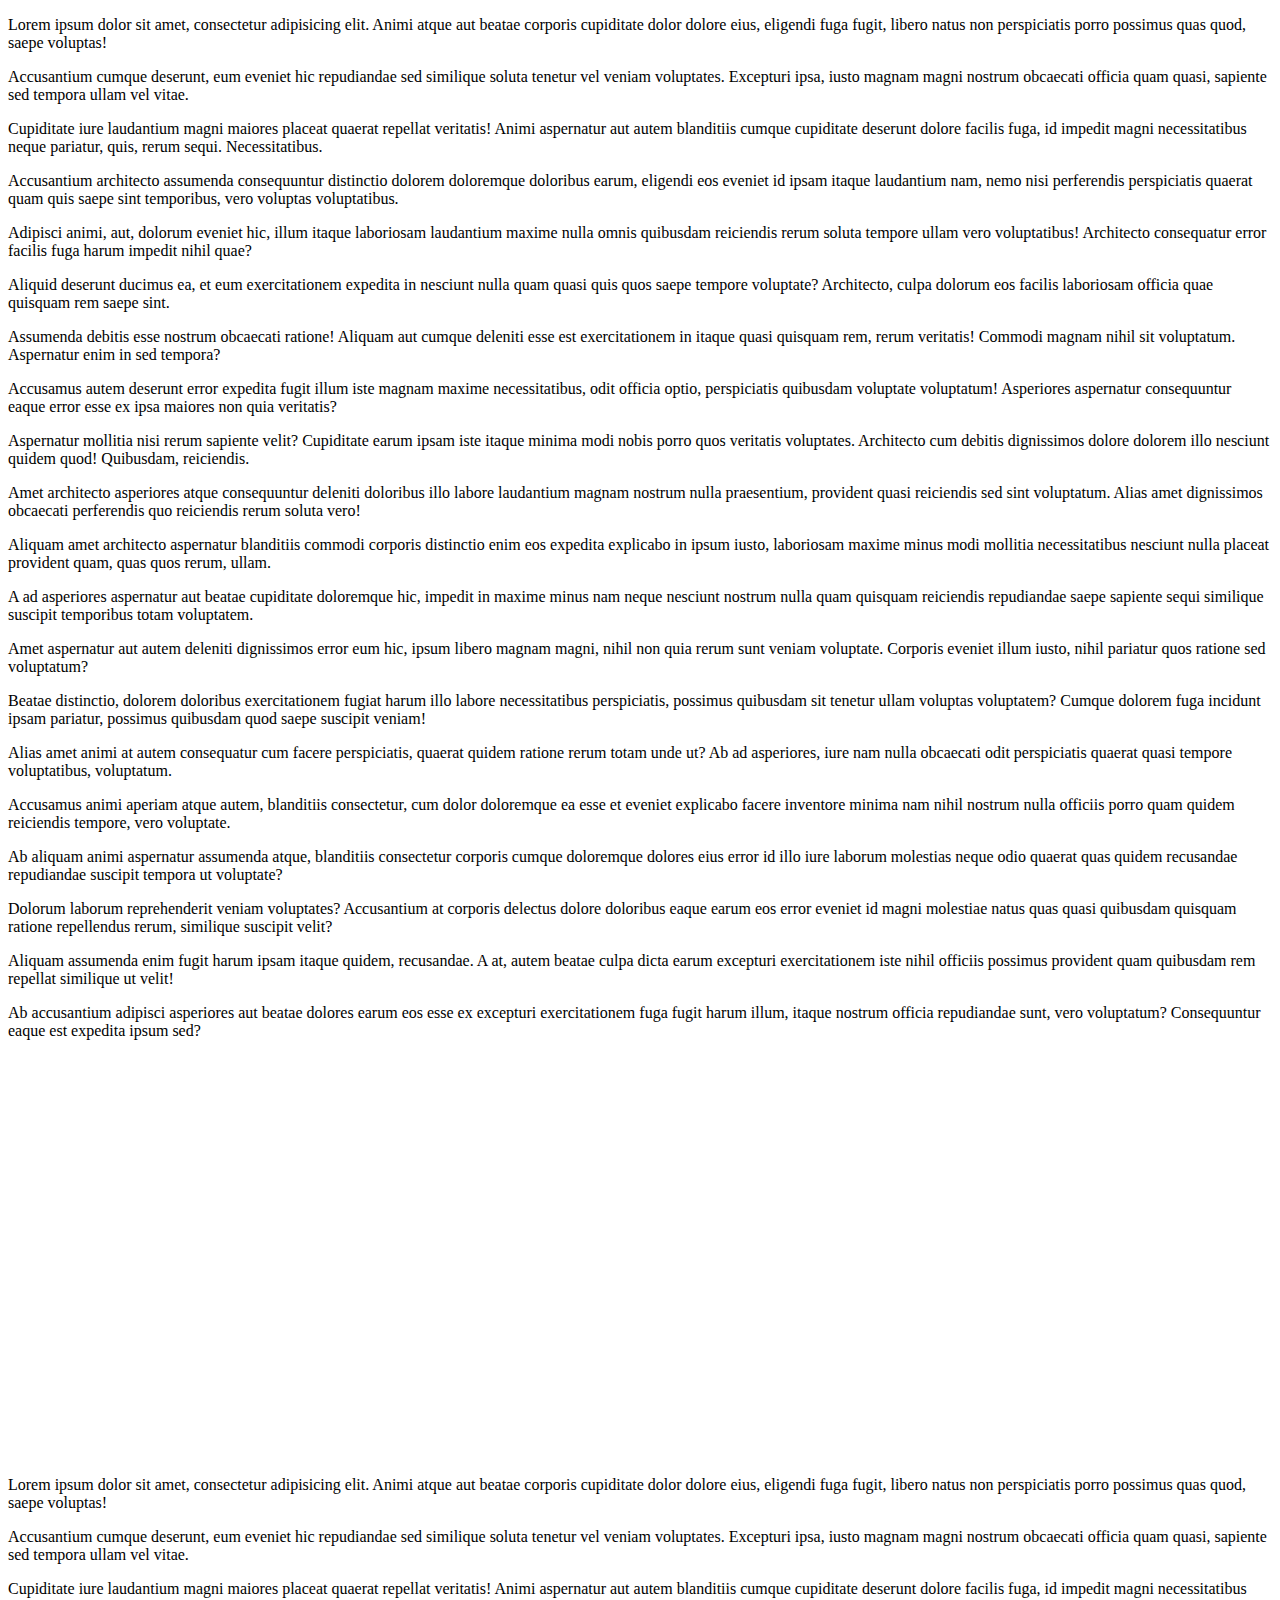
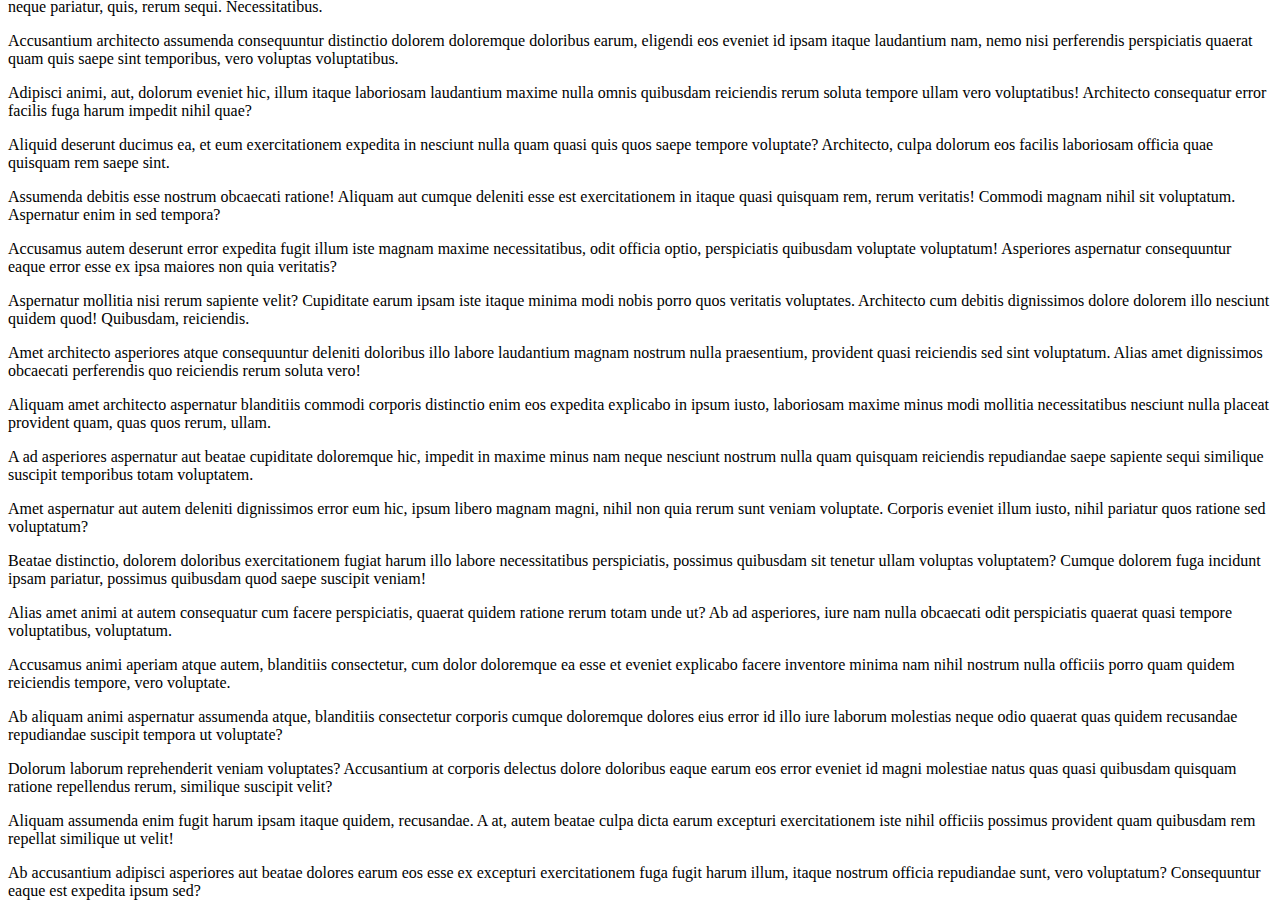
<file: appearScroll/index.html>
<!DOCTYPE html>
<html lang="en">
<head>
    <meta charset="UTF-8">
    <title>Title</title>
    <link rel="stylesheet" href="style.css">
</head>
<body>
<p>Lorem ipsum dolor sit amet, consectetur adipisicing elit. Animi atque aut beatae corporis cupiditate dolor dolore
    eius, eligendi fuga fugit, libero natus non perspiciatis porro possimus quas quod, saepe voluptas!</p>
<p>Accusantium cumque deserunt, eum eveniet hic repudiandae sed similique soluta tenetur vel veniam voluptates.
    Excepturi ipsa, iusto magnam magni nostrum obcaecati officia quam quasi, sapiente sed tempora ullam vel vitae.</p>
<p>Cupiditate iure laudantium magni maiores placeat quaerat repellat veritatis! Animi aspernatur aut autem blanditiis
    cumque cupiditate deserunt dolore facilis fuga, id impedit magni necessitatibus neque pariatur, quis, rerum sequi.
    Necessitatibus.</p>
<p>Accusantium architecto assumenda consequuntur distinctio dolorem doloremque doloribus earum, eligendi eos eveniet id
    ipsam itaque laudantium nam, nemo nisi perferendis perspiciatis quaerat quam quis saepe sint temporibus, vero
    voluptas voluptatibus.</p>
<p>Adipisci animi, aut, dolorum eveniet hic, illum itaque laboriosam laudantium maxime nulla omnis quibusdam reiciendis
    rerum soluta tempore ullam vero voluptatibus! Architecto consequatur error facilis fuga harum impedit nihil
    quae?</p>
<p>Aliquid deserunt ducimus ea, et eum exercitationem expedita in nesciunt nulla quam quasi quis quos saepe tempore
    voluptate? Architecto, culpa dolorum eos facilis laboriosam officia quae quisquam rem saepe sint.</p>
<p>Assumenda debitis esse nostrum obcaecati ratione! Aliquam aut cumque deleniti esse est exercitationem in itaque quasi
    quisquam rem, rerum veritatis! Commodi magnam nihil sit voluptatum. Aspernatur enim in sed tempora?</p>
<p>Accusamus autem deserunt error expedita fugit illum iste magnam maxime necessitatibus, odit officia optio,
    perspiciatis quibusdam voluptate voluptatum! Asperiores aspernatur consequuntur eaque error esse ex ipsa maiores non
    quia veritatis?</p>
<p>Aspernatur mollitia nisi rerum sapiente velit? Cupiditate earum ipsam iste itaque minima modi nobis porro quos
    veritatis voluptates. Architecto cum debitis dignissimos dolore dolorem illo nesciunt quidem quod! Quibusdam,
    reiciendis.</p>
<p>Amet architecto asperiores atque consequuntur deleniti doloribus illo labore laudantium magnam nostrum nulla
    praesentium, provident quasi reiciendis sed sint voluptatum. Alias amet dignissimos obcaecati perferendis quo
    reiciendis rerum soluta vero!</p>
<p>Aliquam amet architecto aspernatur blanditiis commodi corporis distinctio enim eos expedita explicabo in ipsum iusto,
    laboriosam maxime minus modi mollitia necessitatibus nesciunt nulla placeat provident quam, quas quos rerum,
    ullam.</p>
<p>A ad asperiores aspernatur aut beatae cupiditate doloremque hic, impedit in maxime minus nam neque nesciunt nostrum
    nulla quam quisquam reiciendis repudiandae saepe sapiente sequi similique suscipit temporibus totam voluptatem.</p>
<p>Amet aspernatur aut autem deleniti dignissimos error eum hic, ipsum libero magnam magni, nihil non quia rerum sunt
    veniam voluptate. Corporis eveniet illum iusto, nihil pariatur quos ratione sed voluptatum?</p>
<p>Beatae distinctio, dolorem doloribus exercitationem fugiat harum illo labore necessitatibus perspiciatis, possimus
    quibusdam sit tenetur ullam voluptas voluptatem? Cumque dolorem fuga incidunt ipsam pariatur, possimus quibusdam
    quod saepe suscipit veniam!</p>
<p>Alias amet animi at autem consequatur cum facere perspiciatis, quaerat quidem ratione rerum totam unde ut? Ab ad
    asperiores, iure nam nulla obcaecati odit perspiciatis quaerat quasi tempore voluptatibus, voluptatum.</p>
<p>Accusamus animi aperiam atque autem, blanditiis consectetur, cum dolor doloremque ea esse et eveniet explicabo facere
    inventore minima nam nihil nostrum nulla officiis porro quam quidem reiciendis tempore, vero voluptate.</p>
<p>Ab aliquam animi aspernatur assumenda atque, blanditiis consectetur corporis cumque doloremque dolores eius error id
    illo iure laborum molestias neque odio quaerat quas quidem recusandae repudiandae suscipit tempora ut voluptate?</p>
<p>Dolorum laborum reprehenderit veniam voluptates? Accusantium at corporis delectus dolore doloribus eaque earum eos
    error eveniet id magni molestiae natus quas quasi quibusdam quisquam ratione repellendus rerum, similique suscipit
    velit?</p>
<p>Aliquam assumenda enim fugit harum ipsam itaque quidem, recusandae. A at, autem beatae culpa dicta earum excepturi
    exercitationem iste nihil officiis possimus provident quam quibusdam rem repellat similique ut velit!</p>
<p>Ab accusantium adipisci asperiores aut beatae dolores earum eos esse ex excepturi exercitationem fuga fugit harum
    illum, itaque nostrum officia repudiandae sunt, vero voluptatum? Consequuntur eaque est expedita ipsum sed?</p>
<div class="gallery">
    <div class="gallery__item">
        <img src="img/p1.jpg" alt="" class="gallery__img">
    </div>
    <div class="gallery__item">
        <img src="img/p2.jpg" alt="" class="gallery__img">
    </div>
    <div class="gallery__item">
        <img src="img/p3.jpg" alt="" class="gallery__img">
    </div>
    <div class="gallery__item">
        <img src="img/p4.jpg" alt="" class="gallery__img">
    </div>
    <div class="gallery__item">
        <img src="img/p5.jpg" alt="" class="gallery__img">
    </div>
    <div class="gallery__item">
        <img src="img/p6.jpg" alt="" class="gallery__img">
    </div>
    <div class="gallery__item">
        <img src="img/p7.jpg" alt="">
    </div>
    <div class="gallery__item">
        <img src="img/p8.jpg" alt="">
    </div>
    <div class="gallery__item">
        <img src="img/p9.jpg" alt="">
    </div>
    <div class="gallery__item">
        <img src="img/p10.jpg" alt="">
    </div>
    <div class="gallery__item">
        <img src="img/p11.jpg" alt="">
    </div>
    <div class="gallery__item">
        <img src="img/p12.jpg" alt="">
    </div>
</div>

<p>Lorem ipsum dolor sit amet, consectetur adipisicing elit. Animi atque aut beatae corporis cupiditate dolor dolore
    eius, eligendi fuga fugit, libero natus non perspiciatis porro possimus quas quod, saepe voluptas!</p>
<p>Accusantium cumque deserunt, eum eveniet hic repudiandae sed similique soluta tenetur vel veniam voluptates.
    Excepturi ipsa, iusto magnam magni nostrum obcaecati officia quam quasi, sapiente sed tempora ullam vel vitae.</p>
<p>Cupiditate iure laudantium magni maiores placeat quaerat repellat veritatis! Animi aspernatur aut autem blanditiis
    cumque cupiditate deserunt dolore facilis fuga, id impedit magni necessitatibus neque pariatur, quis, rerum sequi.
    Necessitatibus.</p>
<p>Accusantium architecto assumenda consequuntur distinctio dolorem doloremque doloribus earum, eligendi eos eveniet id
    ipsam itaque laudantium nam, nemo nisi perferendis perspiciatis quaerat quam quis saepe sint temporibus, vero
    voluptas voluptatibus.</p>
<p>Adipisci animi, aut, dolorum eveniet hic, illum itaque laboriosam laudantium maxime nulla omnis quibusdam reiciendis
    rerum soluta tempore ullam vero voluptatibus! Architecto consequatur error facilis fuga harum impedit nihil
    quae?</p>
<p>Aliquid deserunt ducimus ea, et eum exercitationem expedita in nesciunt nulla quam quasi quis quos saepe tempore
    voluptate? Architecto, culpa dolorum eos facilis laboriosam officia quae quisquam rem saepe sint.</p>
<p>Assumenda debitis esse nostrum obcaecati ratione! Aliquam aut cumque deleniti esse est exercitationem in itaque quasi
    quisquam rem, rerum veritatis! Commodi magnam nihil sit voluptatum. Aspernatur enim in sed tempora?</p>
<p>Accusamus autem deserunt error expedita fugit illum iste magnam maxime necessitatibus, odit officia optio,
    perspiciatis quibusdam voluptate voluptatum! Asperiores aspernatur consequuntur eaque error esse ex ipsa maiores non
    quia veritatis?</p>
<p>Aspernatur mollitia nisi rerum sapiente velit? Cupiditate earum ipsam iste itaque minima modi nobis porro quos
    veritatis voluptates. Architecto cum debitis dignissimos dolore dolorem illo nesciunt quidem quod! Quibusdam,
    reiciendis.</p>
<p>Amet architecto asperiores atque consequuntur deleniti doloribus illo labore laudantium magnam nostrum nulla
    praesentium, provident quasi reiciendis sed sint voluptatum. Alias amet dignissimos obcaecati perferendis quo
    reiciendis rerum soluta vero!</p>
<p>Aliquam amet architecto aspernatur blanditiis commodi corporis distinctio enim eos expedita explicabo in ipsum iusto,
    laboriosam maxime minus modi mollitia necessitatibus nesciunt nulla placeat provident quam, quas quos rerum,
    ullam.</p>
<p>A ad asperiores aspernatur aut beatae cupiditate doloremque hic, impedit in maxime minus nam neque nesciunt nostrum
    nulla quam quisquam reiciendis repudiandae saepe sapiente sequi similique suscipit temporibus totam voluptatem.</p>
<p>Amet aspernatur aut autem deleniti dignissimos error eum hic, ipsum libero magnam magni, nihil non quia rerum sunt
    veniam voluptate. Corporis eveniet illum iusto, nihil pariatur quos ratione sed voluptatum?</p>
<p>Beatae distinctio, dolorem doloribus exercitationem fugiat harum illo labore necessitatibus perspiciatis, possimus
    quibusdam sit tenetur ullam voluptas voluptatem? Cumque dolorem fuga incidunt ipsam pariatur, possimus quibusdam
    quod saepe suscipit veniam!</p>
<p>Alias amet animi at autem consequatur cum facere perspiciatis, quaerat quidem ratione rerum totam unde ut? Ab ad
    asperiores, iure nam nulla obcaecati odit perspiciatis quaerat quasi tempore voluptatibus, voluptatum.</p>
<p>Accusamus animi aperiam atque autem, blanditiis consectetur, cum dolor doloremque ea esse et eveniet explicabo facere
    inventore minima nam nihil nostrum nulla officiis porro quam quidem reiciendis tempore, vero voluptate.</p>
<p>Ab aliquam animi aspernatur assumenda atque, blanditiis consectetur corporis cumque doloremque dolores eius error id
    illo iure laborum molestias neque odio quaerat quas quidem recusandae repudiandae suscipit tempora ut voluptate?</p>
<p>Dolorum laborum reprehenderit veniam voluptates? Accusantium at corporis delectus dolore doloribus eaque earum eos
    error eveniet id magni molestiae natus quas quasi quibusdam quisquam ratione repellendus rerum, similique suscipit
    velit?</p>
<p>Aliquam assumenda enim fugit harum ipsam itaque quidem, recusandae. A at, autem beatae culpa dicta earum excepturi
    exercitationem iste nihil officiis possimus provident quam quibusdam rem repellat similique ut velit!</p>
<p>Ab accusantium adipisci asperiores aut beatae dolores earum eos esse ex excepturi exercitationem fuga fugit harum
    illum, itaque nostrum officia repudiandae sunt, vero voluptatum? Consequuntur eaque est expedita ipsum sed?</p>


<script src="https://ajax.googleapis.com/ajax/libs/jquery/1.8.3/jquery.min.js"></script>
<script>
    $(window).scroll(function () {
        var wScroll = $(this).scrollTop();
        var gallary = $('.gallery');

        gallary.each(function () {
            if(wScroll + 600 > gallary.offset().top && !gallary.hasClass('isShow')){
                gallary.addClass('isShow');
                $('.gallery .gallery__item').each(function (i, el) {
                    setTimeout(function () {
                        $(el).addClass('show');
                    }, i * 200)
                })
            }
            if(wScroll + 600 < gallary.offset().top && gallary.hasClass('isShow')){
                gallary.removeClass('isShow');
                $('.gallery .gallery__item').each(function (i, el) {
                    $(el).removeClass('show');
                })
            }
        })
    })
</script>

</body>
</html>
</file>
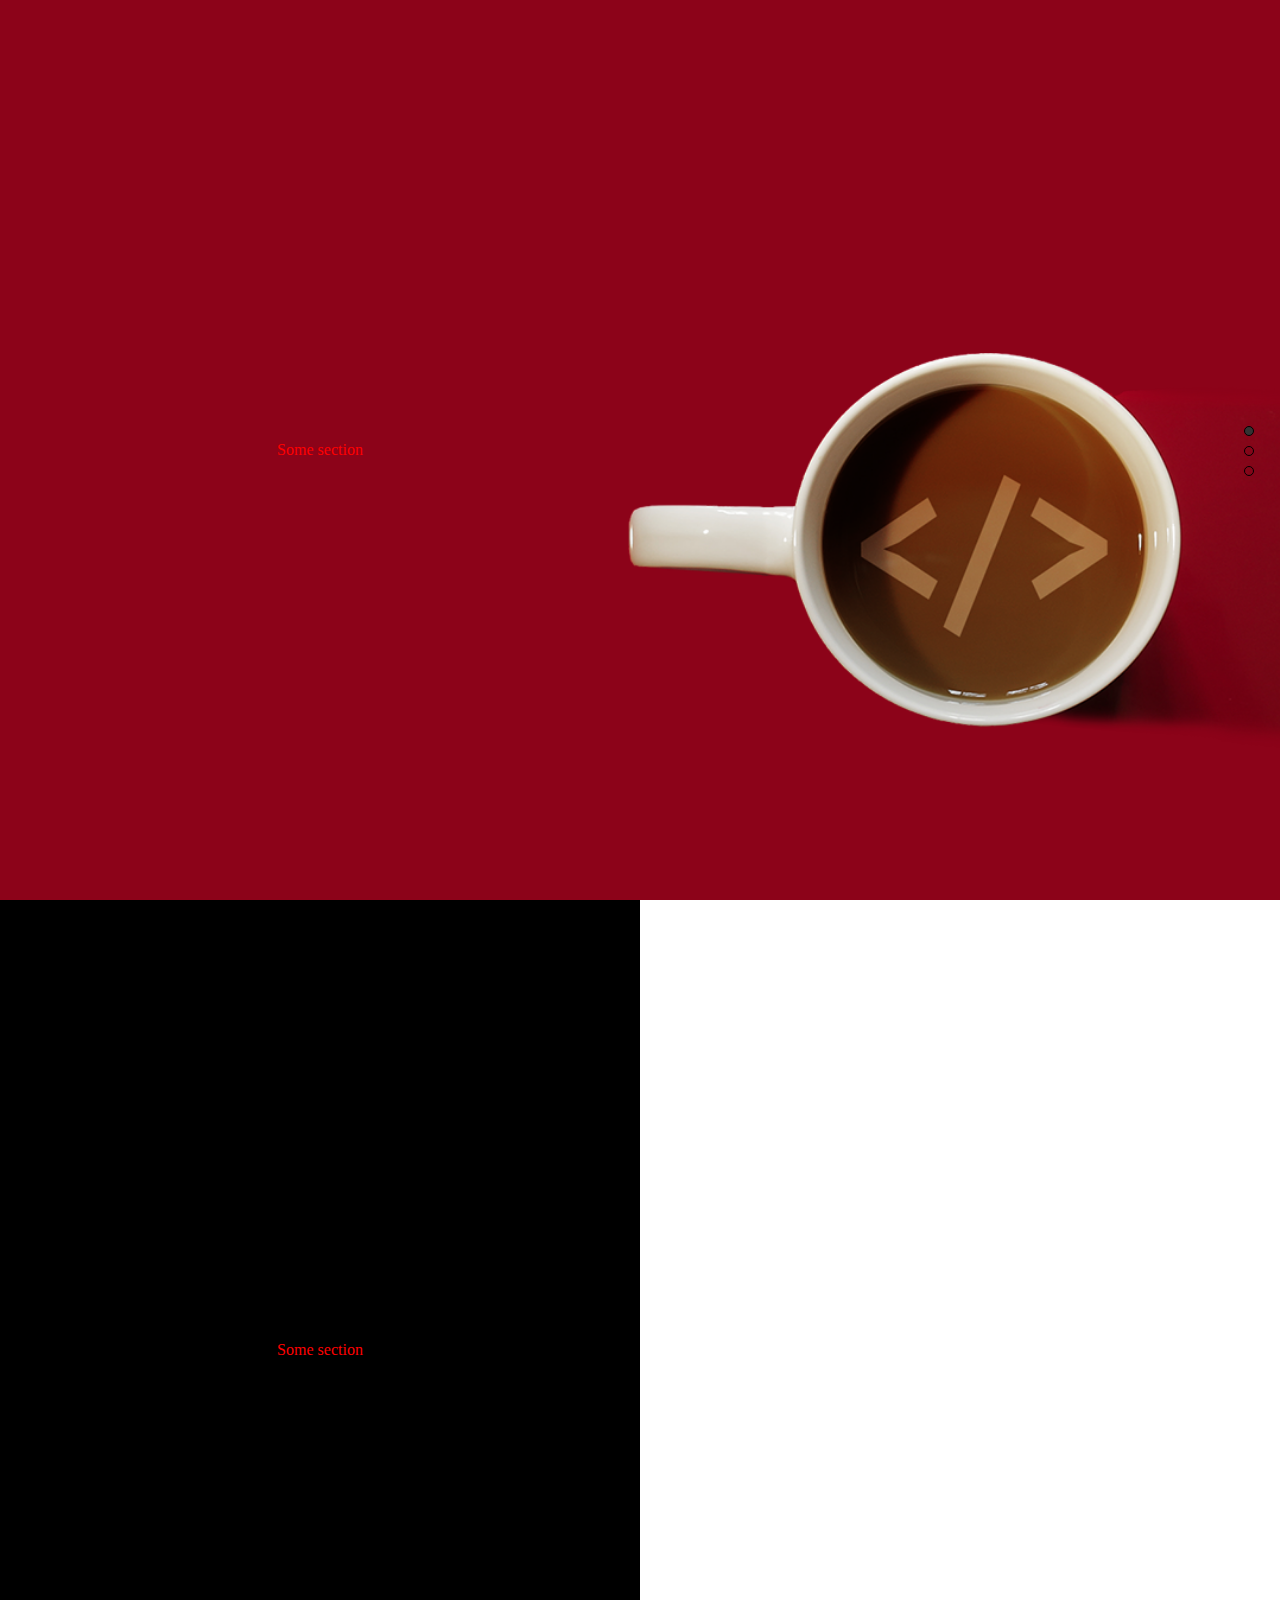
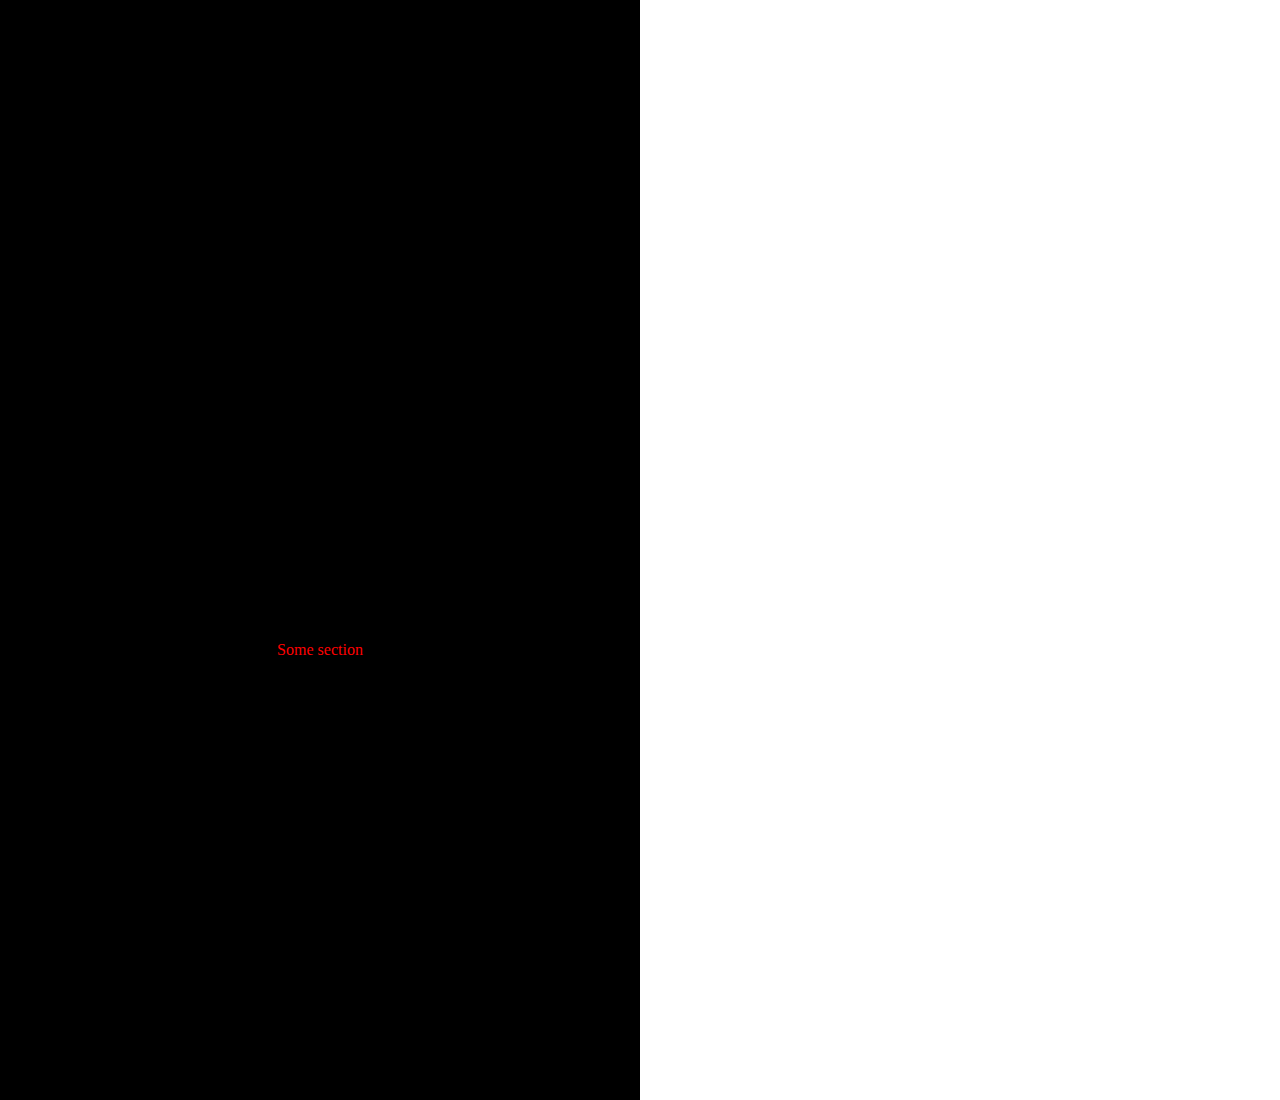
<file: multiscroll/index.html>
<!DOCTYPE html>
<html lang="en">
<head>
    <meta charset="UTF-8">
    <title>Title</title>
    <link rel="stylesheet" type="text/css" href="css/jquery.multiscroll.css" />
    <link rel="stylesheet" href="css/style.css">
</head>
<body>

<div id="multiscroll">
    <div class="ms-left">
        <div class="ms-section">Some section</div>
        <div class="ms-section">Some section</div>
        <div class="ms-section">Some section</div>
    </div>
    <div class="ms-right">
        <div class="ms-section coffee"></div>
        <div class="ms-section moon"></div>
        <div class="ms-section tiger"></div>
    </div>
</div>


<script src="http://ajax.googleapis.com/ajax/libs/jquery/1.9.1/jquery.min.js"></script>
<script src="js/jquery.easings.min.js"></script>
<script type="text/javascript" src="js/jquery.multiscroll.js"></script>

    <script>
        $(document).ready(function() {
            $('#multiscroll').multiscroll({
                sectionsColor: ['#8c0319', '#000', '#000'],
                navigation: true,
                loopBottom: true,
                loopTop: true
            });
        });
    </script>
1629.7
</body>
</html>
</file>
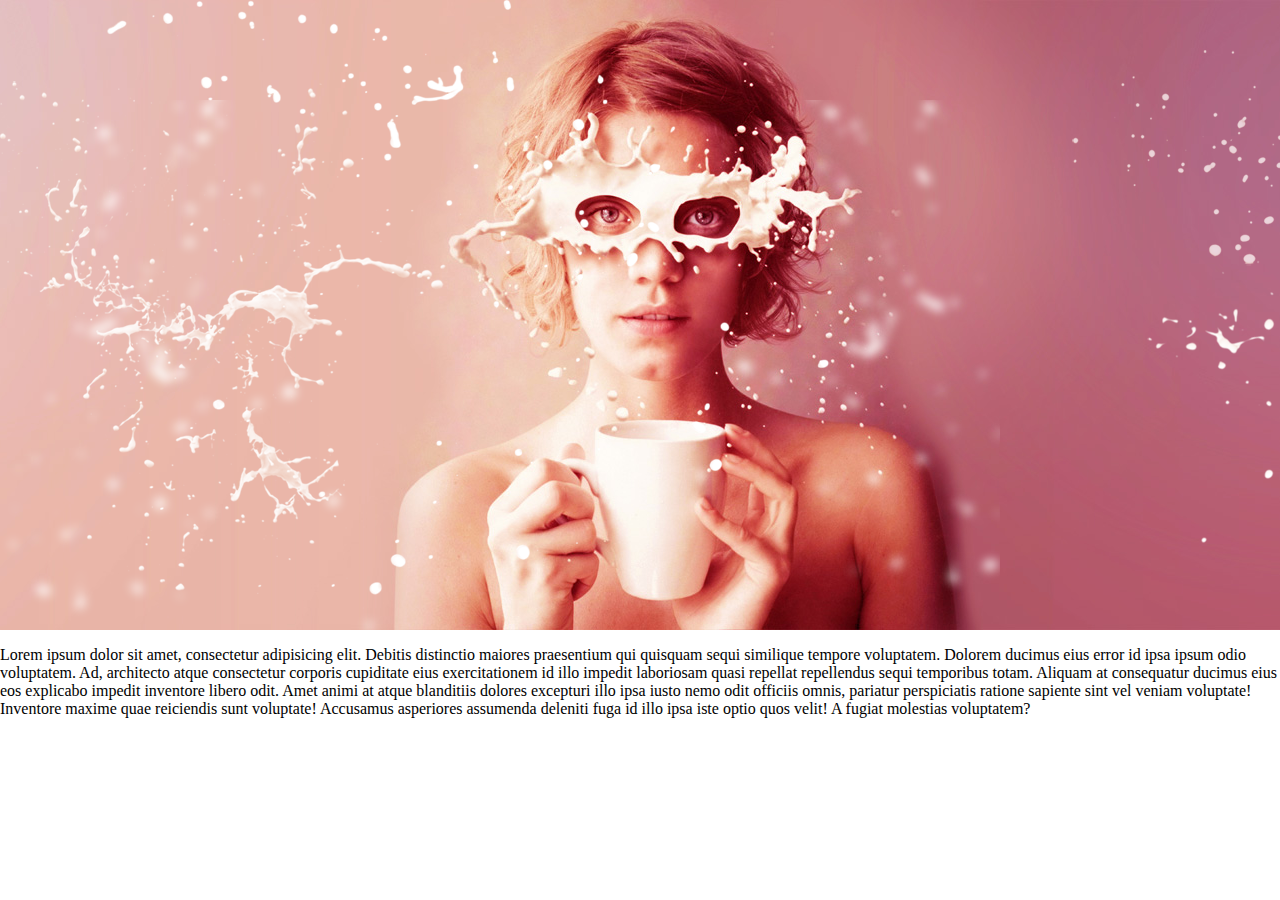
<file: parallax(mouse)/index.html>
<!DOCTYPE html>
<html lang="en">
<head>
	<meta charset="UTF-8">
	<title>Parallax</title>
	<link rel="stylesheet" href="style.css">
</head>
<body>

	<div class="parallax">
		<div class="bg1 parallax-layer"></div> <!--не працює з бемом (двойне підкреслення)-->
		<div class="bg2 parallax-layer"></div>
	</div>
	<p>Lorem ipsum dolor sit amet, consectetur adipisicing elit. Debitis distinctio maiores praesentium qui quisquam sequi similique tempore voluptatem. Dolorem ducimus eius error id ipsa ipsum odio voluptatem. Ad, architecto atque consectetur corporis cupiditate eius exercitationem id illo impedit laboriosam quasi repellat repellendus sequi temporibus totam. Aliquam at consequatur ducimus eius eos explicabo impedit inventore libero odit. Amet animi at atque blanditiis dolores excepturi illo ipsa iusto nemo odit officiis omnis, pariatur perspiciatis ratione sapiente sint vel veniam voluptate! Inventore maxime quae reiciendis sunt voluptate! Accusamus asperiores assumenda deleniti fuga id illo ipsa iste optio quos velit! A fugiat molestias voluptatem?</p>

	<script src="https://ajax.googleapis.com/ajax/libs/jquery/1.8.3/jquery.min.js"></script>
	<script src="js/jquery.parallax.min.js"></script>
	<script src="js/jquery.event.frame.js"></script>
	<script>
        $(function(){
            $('.parallax .parallax-layer').parallax({
                mouseport: $('.parallax')
			});
        });
	</script>

</body>
</html>
</file>
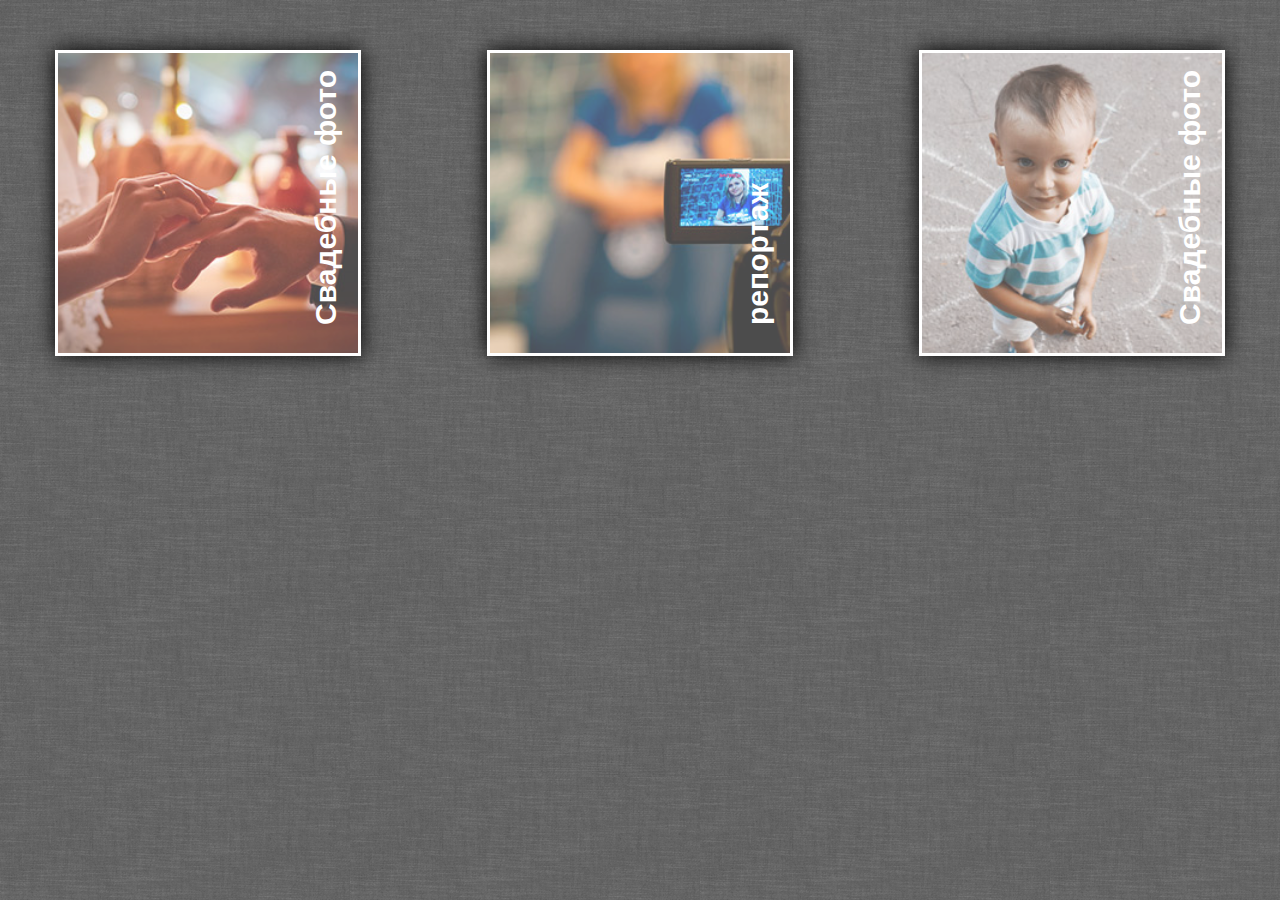
<file: parallax(mouseover)/index.html>
<!DOCTYPE html>
<html lang="en">
<head>
    <meta charset="UTF-8">
    <title>Title</title>
    <link rel="stylesheet" href="style.css">
</head>
<body>

    <div class="content">
        <div class="content__item">
            <a href="#" class="content__link">
                <img src="img/1.jpg" alt="">
            </a>
            <h3 class="content__title">Свадебные фото</h3>
        </div>
        <div class="content__item">
            <a href="#" class="content__link">
                <img src="img/2.jpg" alt="">
            </a>
            <h3 class="content__title">репортаж</h3>
        </div>
        <div class="content__item">
            <a href="#" class="content__link">
                <img src="img/3.jpg" alt="">
            </a>
            <h3 class="content__title">Свадебные фото</h3>
        </div>
    </div>

</body>
</html>
</file>
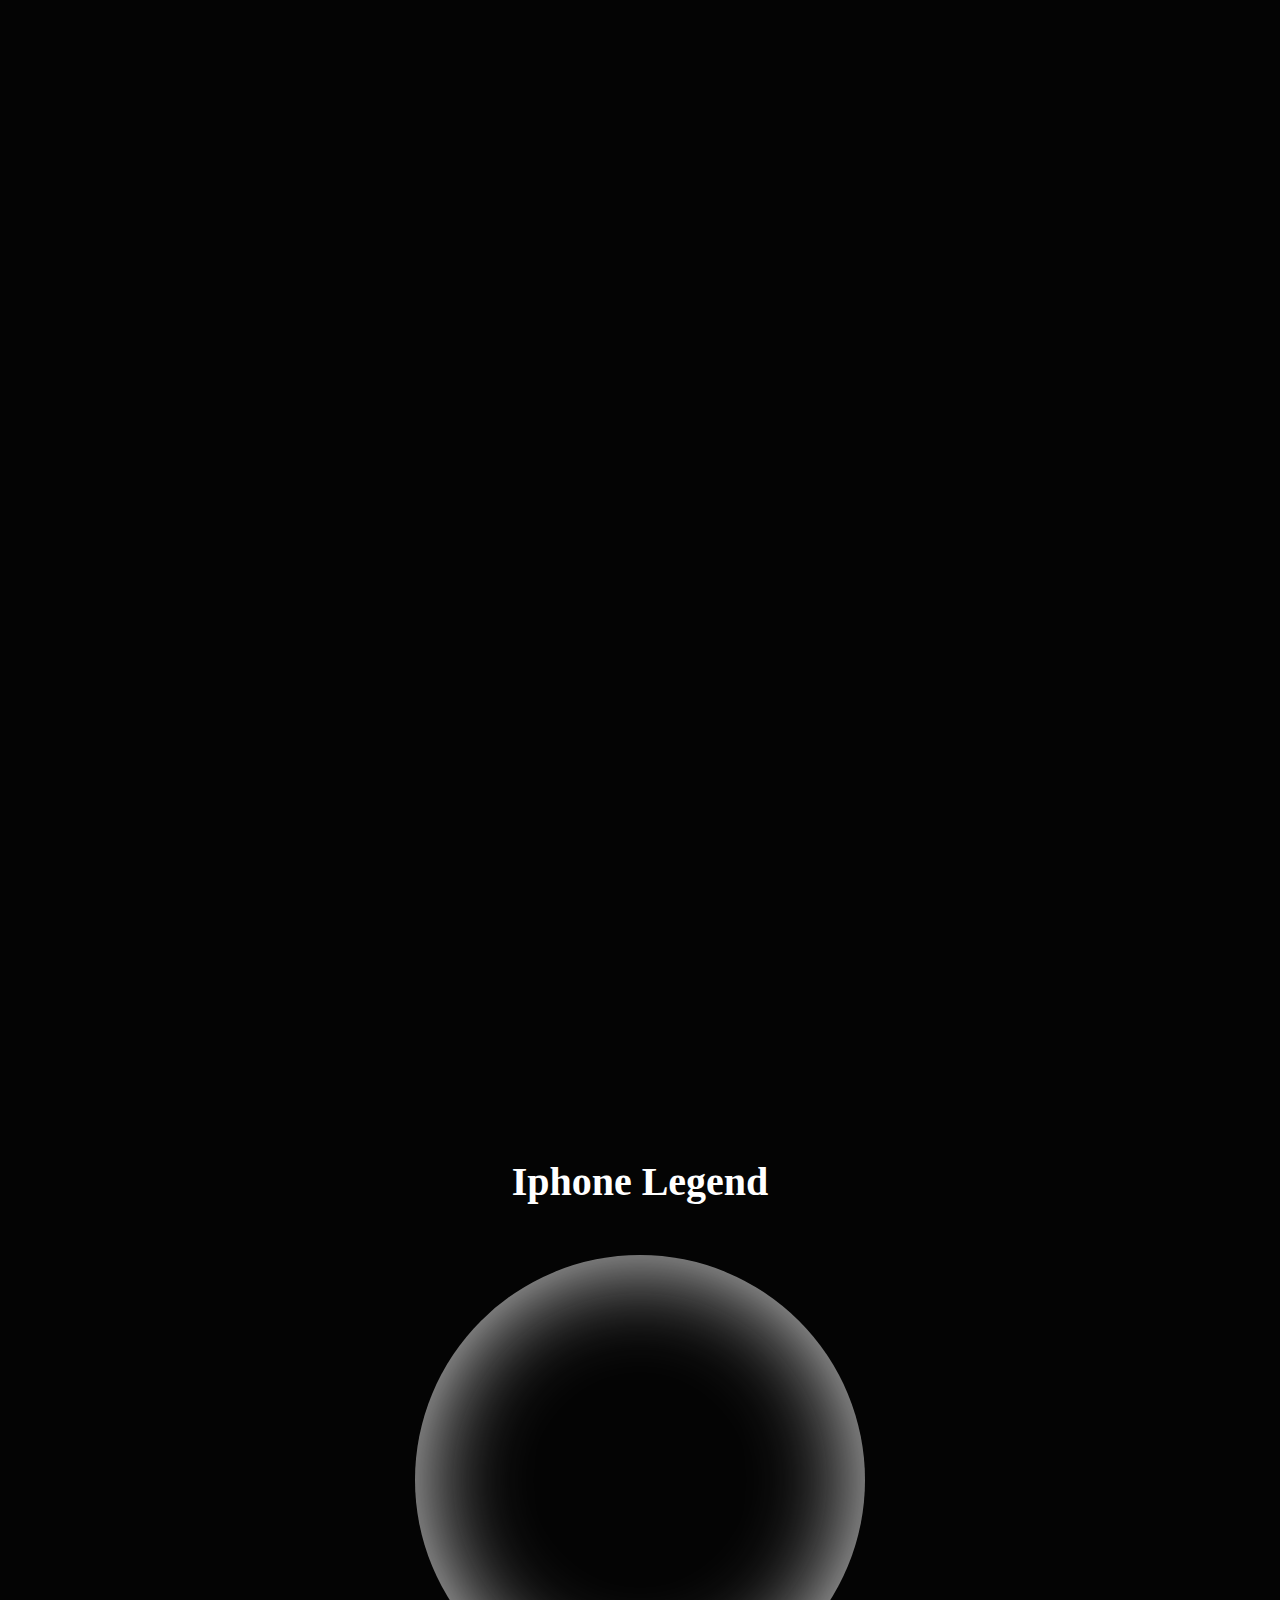
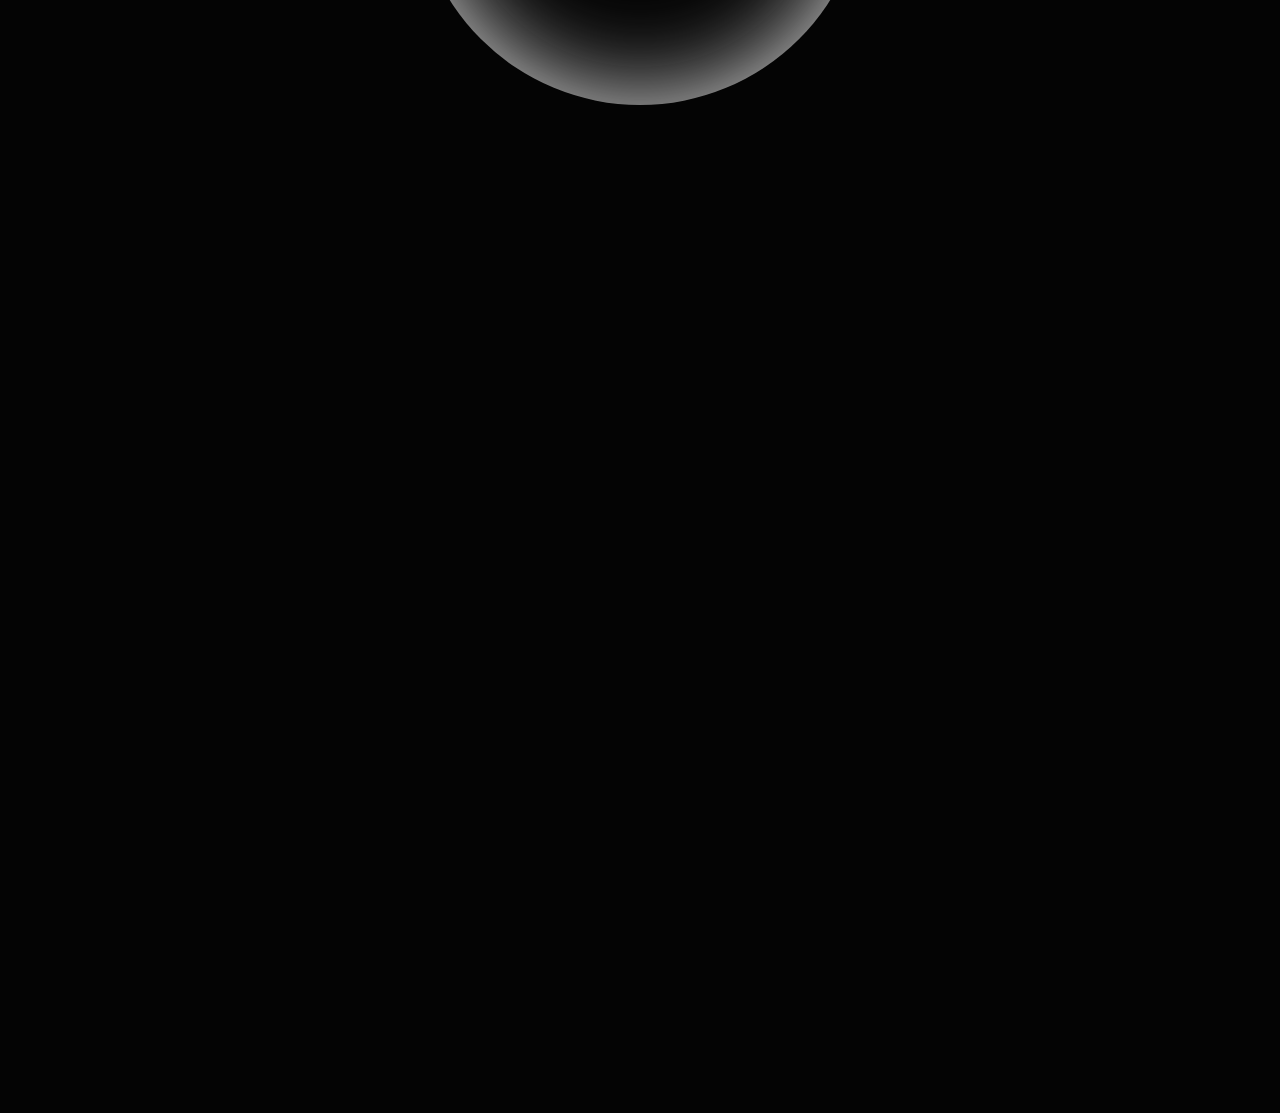
<file: periscopeParallax/index.html>
<!DOCTYPE html>
<html lang="en">
<head>
    <meta charset="UTF-8">
    <title>Title</title>
    <link rel="stylesheet" href="style.css">
</head>
<body>

    <div style="height: 1000px"></div>
    <div class="content">
        <h1 class="content__title">Iphone Legend</h1>
        <div class="content__phone"></div>
    </div>
    <div style="height: 1000px"></div>

</body>
</html>
</file>
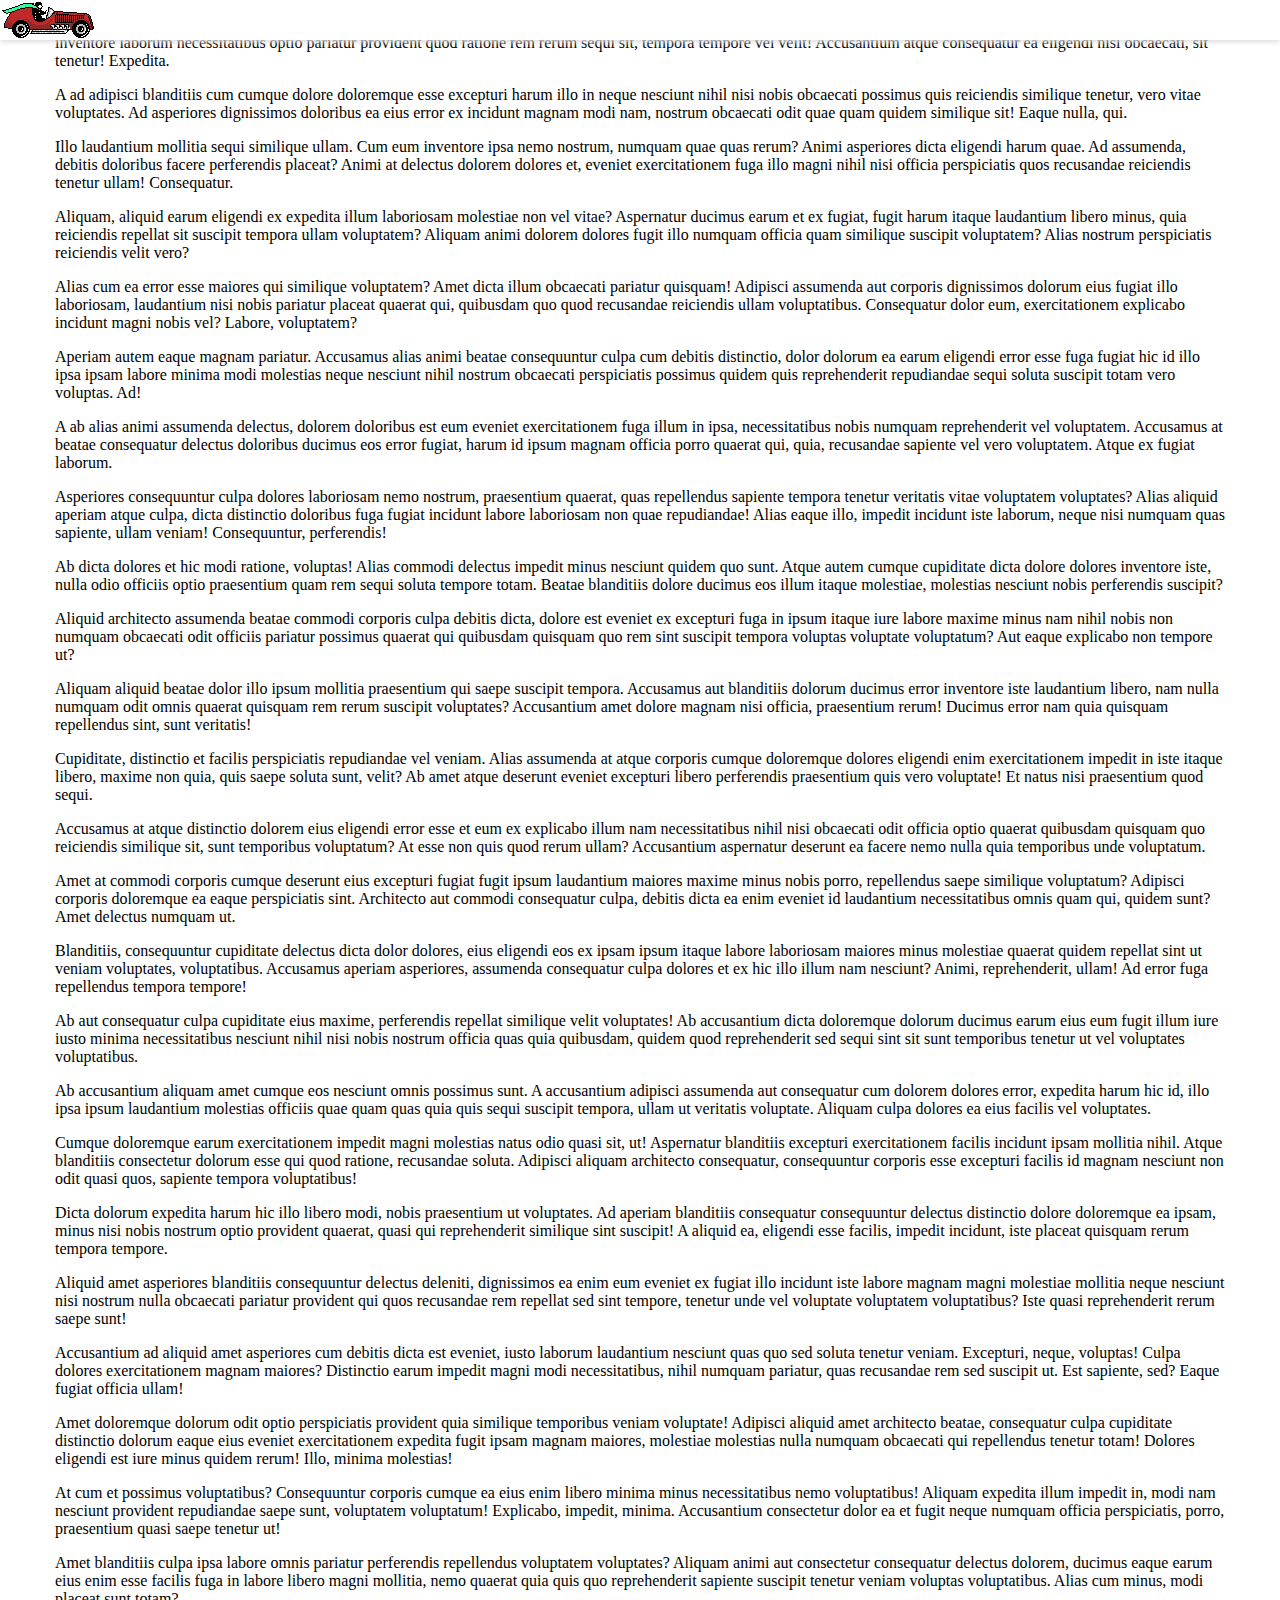
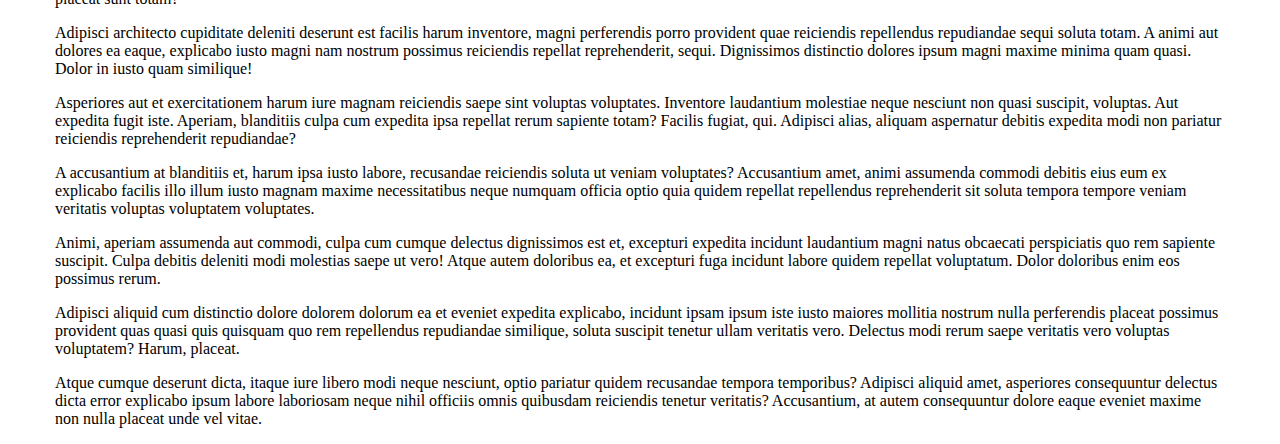
<file: progress/index.html>
<!DOCTYPE html>
<html lang="en">
<head>
    <meta charset="UTF-8">
    <title>Title</title>
    <link rel="stylesheet" href="style.css">
</head>
<body>

<div class="progress">
    <!--<div class="bar"></div>-->
    <img src="img/1.gif" alt="">
</div>

<div class="content">
    <p>Lorem ipsum dolor sit amet, consectetur adipisicing elit. A ab ad aliquam amet animi architecto assumenda,
        blanditiis, consectetur distinctio eligendi ex exercitationem facere in inventore laborum necessitatibus optio
        pariatur provident quod ratione rem rerum sequi sit, tempora tempore vel velit! Accusantium atque consequatur ea
        eligendi nisi obcaecati, sit tenetur! Expedita.</p>
    <p>A ad adipisci blanditiis cum cumque dolore doloremque esse excepturi harum illo in neque nesciunt nihil nisi
        nobis obcaecati possimus quis reiciendis similique tenetur, vero vitae voluptates. Ad asperiores dignissimos
        doloribus ea eius error ex incidunt magnam modi nam, nostrum obcaecati odit quae quam quidem similique sit!
        Eaque nulla, qui.</p>
    <p>Illo laudantium mollitia sequi similique ullam. Cum eum inventore ipsa nemo nostrum, numquam quae quas rerum?
        Animi asperiores dicta eligendi harum quae. Ad assumenda, debitis doloribus facere perferendis placeat? Animi at
        delectus dolorem dolores et, eveniet exercitationem fuga illo magni nihil nisi officia perspiciatis quos
        recusandae reiciendis tenetur ullam! Consequatur.</p>
    <p>Aliquam, aliquid earum eligendi ex expedita illum laboriosam molestiae non vel vitae? Aspernatur ducimus earum et
        ex fugiat, fugit harum itaque laudantium libero minus, quia reiciendis repellat sit suscipit tempora ullam
        voluptatem? Aliquam animi dolorem dolores fugit illo numquam officia quam similique suscipit voluptatem? Alias
        nostrum perspiciatis reiciendis velit vero?</p>
    <p>Alias cum ea error esse maiores qui similique voluptatem? Amet dicta illum obcaecati pariatur quisquam! Adipisci
        assumenda aut corporis dignissimos dolorum eius fugiat illo laboriosam, laudantium nisi nobis pariatur placeat
        quaerat qui, quibusdam quo quod recusandae reiciendis ullam voluptatibus. Consequatur dolor eum, exercitationem
        explicabo incidunt magni nobis vel? Labore, voluptatem?</p>
    <p>Aperiam autem eaque magnam pariatur. Accusamus alias animi beatae consequuntur culpa cum debitis distinctio,
        dolor dolorum ea earum eligendi error esse fuga fugiat hic id illo ipsa ipsam labore minima modi molestias neque
        nesciunt nihil nostrum obcaecati perspiciatis possimus quidem quis reprehenderit repudiandae sequi soluta
        suscipit totam vero voluptas. Ad!</p>
    <p>A ab alias animi assumenda delectus, dolorem doloribus est eum eveniet exercitationem fuga illum in ipsa,
        necessitatibus nobis numquam reprehenderit vel voluptatem. Accusamus at beatae consequatur delectus doloribus
        ducimus eos error fugiat, harum id ipsum magnam officia porro quaerat qui, quia, recusandae sapiente vel vero
        voluptatem. Atque ex fugiat laborum.</p>
    <p>Asperiores consequuntur culpa dolores laboriosam nemo nostrum, praesentium quaerat, quas repellendus sapiente
        tempora tenetur veritatis vitae voluptatem voluptates? Alias aliquid aperiam atque culpa, dicta distinctio
        doloribus fuga fugiat incidunt labore laboriosam non quae repudiandae! Alias eaque illo, impedit incidunt iste
        laborum, neque nisi numquam quas sapiente, ullam veniam! Consequuntur, perferendis!</p>
    <p>Ab dicta dolores et hic modi ratione, voluptas! Alias commodi delectus impedit minus nesciunt quidem quo sunt.
        Atque autem cumque cupiditate dicta dolore dolores inventore iste, nulla odio officiis optio praesentium quam
        rem sequi soluta tempore totam. Beatae blanditiis dolore ducimus eos illum itaque molestiae, molestias nesciunt
        nobis perferendis suscipit?</p>
    <p>Aliquid architecto assumenda beatae commodi corporis culpa debitis dicta, dolore est eveniet ex excepturi fuga in
        ipsum itaque iure labore maxime minus nam nihil nobis non numquam obcaecati odit officiis pariatur possimus
        quaerat qui quibusdam quisquam quo rem sint suscipit tempora voluptas voluptate voluptatum? Aut eaque explicabo
        non tempore ut?</p>
    <p>Aliquam aliquid beatae dolor illo ipsum mollitia praesentium qui saepe suscipit tempora. Accusamus aut blanditiis
        dolorum ducimus error inventore iste laudantium libero, nam nulla numquam odit omnis quaerat quisquam rem rerum
        suscipit voluptates? Accusantium amet dolore magnam nisi officia, praesentium rerum! Ducimus error nam quia
        quisquam repellendus sint, sunt veritatis!</p>
    <p>Cupiditate, distinctio et facilis perspiciatis repudiandae vel veniam. Alias assumenda at atque corporis cumque
        doloremque dolores eligendi enim exercitationem impedit in iste itaque libero, maxime non quia, quis saepe
        soluta sunt, velit? Ab amet atque deserunt eveniet excepturi libero perferendis praesentium quis vero voluptate!
        Et natus nisi praesentium quod sequi.</p>
    <p>Accusamus at atque distinctio dolorem eius eligendi error esse et eum ex explicabo illum nam necessitatibus nihil
        nisi obcaecati odit officia optio quaerat quibusdam quisquam quo reiciendis similique sit, sunt temporibus
        voluptatum? At esse non quis quod rerum ullam? Accusantium aspernatur deserunt ea facere nemo nulla quia
        temporibus unde voluptatum.</p>
    <p>Amet at commodi corporis cumque deserunt eius excepturi fugiat fugit ipsum laudantium maiores maxime minus nobis
        porro, repellendus saepe similique voluptatum? Adipisci corporis doloremque ea eaque perspiciatis sint.
        Architecto aut commodi consequatur culpa, debitis dicta ea enim eveniet id laudantium necessitatibus omnis quam
        qui, quidem sunt? Amet delectus numquam ut.</p>
    <p>Blanditiis, consequuntur cupiditate delectus dicta dolor dolores, eius eligendi eos ex ipsam ipsum itaque labore
        laboriosam maiores minus molestiae quaerat quidem repellat sint ut veniam voluptates, voluptatibus. Accusamus
        aperiam asperiores, assumenda consequatur culpa dolores et ex hic illo illum nam nesciunt? Animi, reprehenderit,
        ullam! Ad error fuga repellendus tempora tempore!</p>
    <p>Ab aut consequatur culpa cupiditate eius maxime, perferendis repellat similique velit voluptates! Ab accusantium
        dicta doloremque dolorum ducimus earum eius eum fugit illum iure iusto minima necessitatibus nesciunt nihil nisi
        nobis nostrum officia quas quia quibusdam, quidem quod reprehenderit sed sequi sint sit sunt temporibus tenetur
        ut vel voluptates voluptatibus.</p>
    <p>Ab accusantium aliquam amet cumque eos nesciunt omnis possimus sunt. A accusantium adipisci assumenda aut
        consequatur cum dolorem dolores error, expedita harum hic id, illo ipsa ipsum laudantium molestias officiis quae
        quam quas quia quis sequi suscipit tempora, ullam ut veritatis voluptate. Aliquam culpa dolores ea eius facilis
        vel voluptates.</p>
    <p>Cumque doloremque earum exercitationem impedit magni molestias natus odio quasi sit, ut! Aspernatur blanditiis
        excepturi exercitationem facilis incidunt ipsam mollitia nihil. Atque blanditiis consectetur dolorum esse qui
        quod ratione, recusandae soluta. Adipisci aliquam architecto consequatur, consequuntur corporis esse excepturi
        facilis id magnam nesciunt non odit quasi quos, sapiente tempora voluptatibus!</p>
    <p>Dicta dolorum expedita harum hic illo libero modi, nobis praesentium ut voluptates. Ad aperiam blanditiis
        consequatur consequuntur delectus distinctio dolore doloremque ea ipsam, minus nisi nobis nostrum optio
        provident quaerat, quasi qui reprehenderit similique sint suscipit! A aliquid ea, eligendi esse facilis, impedit
        incidunt, iste placeat quisquam rerum tempora tempore.</p>
    <p>Aliquid amet asperiores blanditiis consequuntur delectus deleniti, dignissimos ea enim eum eveniet ex fugiat illo
        incidunt iste labore magnam magni molestiae mollitia neque nesciunt nisi nostrum nulla obcaecati pariatur
        provident qui quos recusandae rem repellat sed sint tempore, tenetur unde vel voluptate voluptatem voluptatibus?
        Iste quasi reprehenderit rerum saepe sunt!</p>
    <p>Accusantium ad aliquid amet asperiores cum debitis dicta est eveniet, iusto laborum laudantium nesciunt quas quo
        sed soluta tenetur veniam. Excepturi, neque, voluptas! Culpa dolores exercitationem magnam maiores? Distinctio
        earum impedit magni modi necessitatibus, nihil numquam pariatur, quas recusandae rem sed suscipit ut. Est
        sapiente, sed? Eaque fugiat officia ullam!</p>
    <p>Amet doloremque dolorum odit optio perspiciatis provident quia similique temporibus veniam voluptate! Adipisci
        aliquid amet architecto beatae, consequatur culpa cupiditate distinctio dolorum eaque eius eveniet
        exercitationem expedita fugit ipsam magnam maiores, molestiae molestias nulla numquam obcaecati qui repellendus
        tenetur totam! Dolores eligendi est iure minus quidem rerum! Illo, minima molestias!</p>
    <p>At cum et possimus voluptatibus? Consequuntur corporis cumque ea eius enim libero minima minus necessitatibus
        nemo voluptatibus! Aliquam expedita illum impedit in, modi nam nesciunt provident repudiandae saepe sunt,
        voluptatem voluptatum! Explicabo, impedit, minima. Accusantium consectetur dolor ea et fugit neque numquam
        officia perspiciatis, porro, praesentium quasi saepe tenetur ut!</p>
    <p>Amet blanditiis culpa ipsa labore omnis pariatur perferendis repellendus voluptatem voluptates? Aliquam animi aut
        consectetur consequatur delectus dolorem, ducimus eaque earum eius enim esse facilis fuga in labore libero magni
        mollitia, nemo quaerat quia quis quo reprehenderit sapiente suscipit tenetur veniam voluptas voluptatibus. Alias
        cum minus, modi placeat sunt totam?</p>
    <p>Adipisci architecto cupiditate deleniti deserunt est facilis harum inventore, magni perferendis porro provident
        quae reiciendis repellendus repudiandae sequi soluta totam. A animi aut dolores ea eaque, explicabo iusto magni
        nam nostrum possimus reiciendis repellat reprehenderit, sequi. Dignissimos distinctio dolores ipsum magni maxime
        minima quam quasi. Dolor in iusto quam similique!</p>
    <p>Asperiores aut et exercitationem harum iure magnam reiciendis saepe sint voluptas voluptates. Inventore
        laudantium molestiae neque nesciunt non quasi suscipit, voluptas. Aut expedita fugit iste. Aperiam, blanditiis
        culpa cum expedita ipsa repellat rerum sapiente totam? Facilis fugiat, qui. Adipisci alias, aliquam aspernatur
        debitis expedita modi non pariatur reiciendis reprehenderit repudiandae?</p>
    <p>A accusantium at blanditiis et, harum ipsa iusto labore, recusandae reiciendis soluta ut veniam voluptates?
        Accusantium amet, animi assumenda commodi debitis eius eum ex explicabo facilis illo illum iusto magnam maxime
        necessitatibus neque numquam officia optio quia quidem repellat repellendus reprehenderit sit soluta tempora
        tempore veniam veritatis voluptas voluptatem voluptates.</p>
    <p>Animi, aperiam assumenda aut commodi, culpa cum cumque delectus dignissimos est et, excepturi expedita incidunt
        laudantium magni natus obcaecati perspiciatis quo rem sapiente suscipit. Culpa debitis deleniti modi molestias
        saepe ut vero! Atque autem doloribus ea, et excepturi fuga incidunt labore quidem repellat voluptatum. Dolor
        doloribus enim eos possimus rerum.</p>
    <p>Adipisci aliquid cum distinctio dolore dolorem dolorum ea et eveniet expedita explicabo, incidunt ipsam ipsum
        iste iusto maiores mollitia nostrum nulla perferendis placeat possimus provident quas quasi quis quisquam quo
        rem repellendus repudiandae similique, soluta suscipit tenetur ullam veritatis vero. Delectus modi rerum saepe
        veritatis vero voluptas voluptatem? Harum, placeat.</p>
    <p>Atque cumque deserunt dicta, itaque iure libero modi neque nesciunt, optio pariatur quidem recusandae tempora
        temporibus? Adipisci aliquid amet, asperiores consequuntur delectus dicta error explicabo ipsum labore
        laboriosam neque nihil officiis omnis quibusdam reiciendis tenetur veritatis? Accusantium, at autem consequuntur
        dolore eaque eveniet maxime non nulla placeat unde vel vitae.</p>
</div>


<script src="https://ajax.googleapis.com/ajax/libs/jquery/1.8.3/jquery.min.js"></script>
<script src="main.js"></script>
</body>
</html>
</file>
<file: appearScroll/style.css>
.gallery{
    display: flex;
    justify-content: space-between;
    flex-wrap: wrap;
    overflow: hidden;
    max-width: 1170px;
    margin: auto;
    padding: 20px 0;
}
.gallery__item{
    width: 15%;
    border: 1px solid #ddd;
    display: flex;
    justify-content: center;
    align-items: center;
    margin-bottom: 30px;
    opacity: 0;
    transform: scale(1.2) translateX(20%);
    transition: .5s;
}
.gallery__item:hover{
    box-shadow: 0 0 10px #000;
}
.gallery__item img{
    max-width: 100%;
    height: auto;
    display: block;
    max-height: 150px;
}
.show{
    opacity: 1;
    transform: scale(1) translateX(0);
}
</file>
<file: multiscroll/css/style.css>
.ms-left .ms-section{
    background-color: yellow;
}
.ms-left .ms-section:nth-child(odd){
    background-color: chartreuse;
}
#multiscroll{
    color: red;
    text-align: center;
}

.coffee{
    background: darkred url("../img/coffee.png") no-repeat right 70%;
    background-size: 100%;
}
.moon{
    background: url("../img/moon.jpg") no-repeat right;
    background-size: 100%;
}
.tiger{
    background: url("../img/tiger.jpg") no-repeat right;
    background-size: 100%;
}
.ms-right{
    right: -1px !important;
    width: 51% !important;
}
</file>
<file: parallax(mouse)/style.css>
body{
	margin: 0;
	padding: 0;
}
.parallax{
	background: url("img/background.jpg") no-repeat center center;
	width: 100%;
	height: 630px;
	overflow: hidden;
	position: relative;
	background-size: cover;
}
.parallax-layer{
	position: absolute;
}
.bg1{
	background: url("img/drops_bg_back.png") no-repeat center;
	width: 1000px;
	height: 830px;
}
.bg2{
	background: url("img/drops_bg_up.png") no-repeat center;
	width: 1602px;
	height: 630px;
}
</file>
<file: parallax(mouseover)/style.css>
body{
    background: url(img/bg.png);
    color: #fff;
    font: 15px/22px "Lora", sans-serif;
}
.content{
    max-width: 1170px;
    margin: 50px auto 0;
    display: flex;
    justify-content: space-between;
}
.content__item{
    position: relative;
    overflow: hidden;
    box-shadow: 0 0 20px #000;
}
.content__link{
    border: 3px solid #fff;
    display: block;
    overflow: hidden;
    background-color: #fff;
}
.content__link:hover img{
    opacity: 1;
    transform: scale(1);
}
.content__link:hover + .content__title{
    transform:  translateX(10%) rotate(-90deg);
    opacity: 0;
}
.content__link img{
    display: block;
    opacity: .7;
    transition: .5s;
    transform: scale(1.2);
}
.content__title{
    margin: 0;
    position: absolute;
    transform: rotate(-90deg);
    transition: .5s;
    font-size: 30px;
    transform-origin: 0 0 0;
    left: 85%;
    top: 90%;
    width: 100%;
}
</file>
<file: periscopeParallax/style.css>
body{
    background-color: #040404;
}
.content{
    margin-top: 150px;
}
.content__title{
    color: #ffffff;
    text-align: center;
    margin-bottom: 50px;
    font-size: 40px;
}
.content__phone{
    background: fixed url("img/1.jpg") no-repeat center top;
    height: 450px;
    width: 450px;
    box-shadow: inset 0 0 100px #ddd;
    border-radius: 50%;
    margin: auto;
}
</file>
<file: progress/style.css>
body{
    margin: 0;
}
.content{
    max-width: 1170px;
    margin: auto ;
}
.progress{
    position: fixed;
    top: 0;
    width: 100%;
    height: 40px;
    box-shadow: 0 2px 5px #ddd;
    background-color: #fff;
}
.bar{
    background-color: red;
    height: 5px;
    width: 0;
}
</file>
